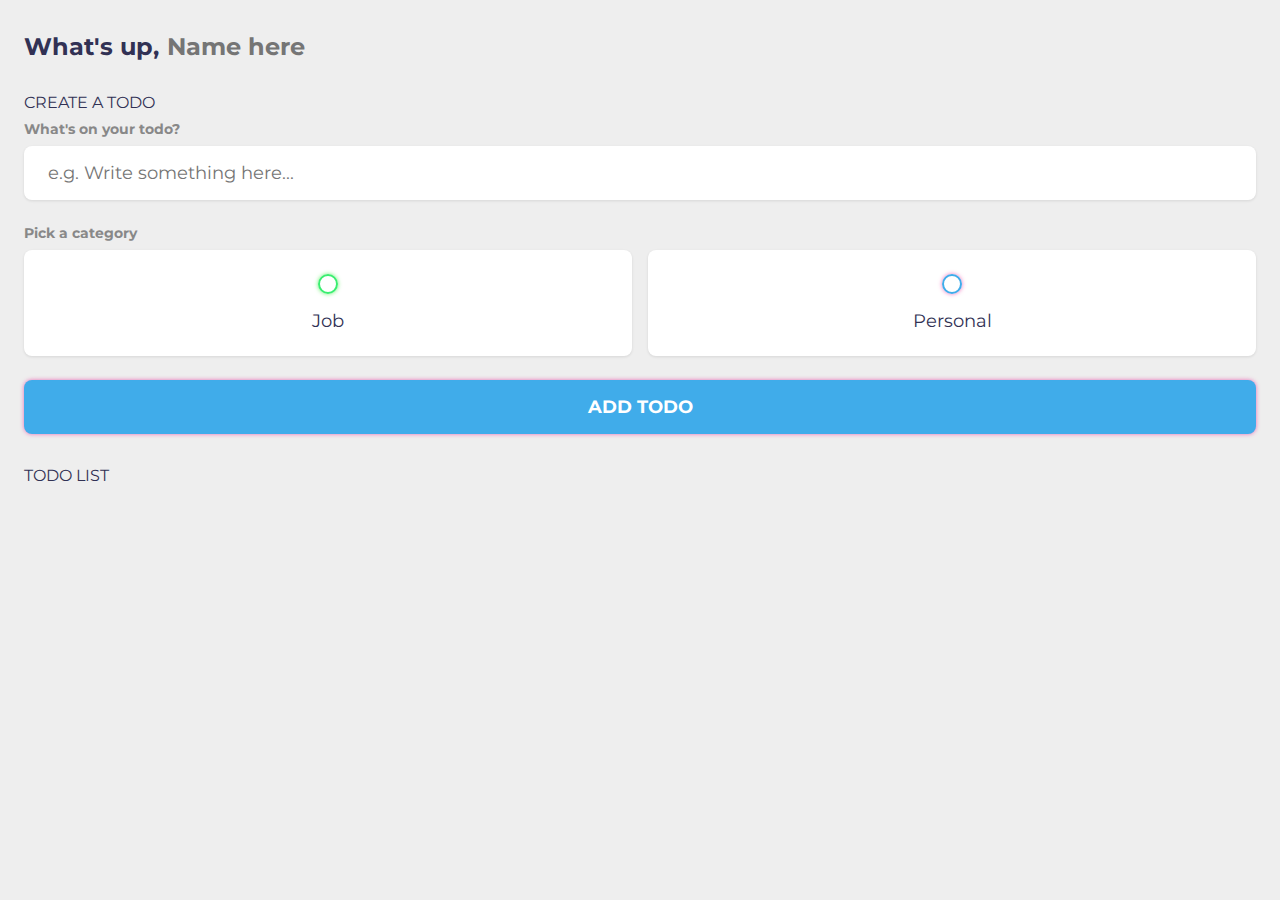
<file: designtodo/index.html>
<!DOCTYPE html>
<html lang="en">
<head>
	<meta charset="UTF-8" />
	<meta http-equiv="X-UA-Compatible" content="IE=edge" />
	<meta name="viewport" content="width=device-width, initial-scale=1.0" />
	<title>Todo List 2022 with LocalStorage</title>
	
	<link rel="stylesheet" href="main.css" />
	
	
	<link rel="preconnect" href="https://fonts.googleapis.com">
	<link rel="preconnect" href="https://fonts.gstatic.com" crossorigin>
	<link href="https://fonts.googleapis.com/css2?family=Fira+Sans:ital,wght@0,400;0,700;0,900;1,400&family=Montserrat:ital,wght@0,400;0,700;0,900;1,400&display=swap" rel="stylesheet">
	
</head>
<body>
	
	<main class="app">
		<!-- Greeting -->
		<section class="greeting">
			<h2 class="title">
				What's up, <input type="text" id="name" placeholder="Name here" />
			</h2>
		</section>
		
		
		
		<section class="create-todo">
			<h3>CREATE A TODO</h3>
			<form id="new-todo-form">
				<h4>What's on your todo?</h4>
				<input 
					type="text" 
					placeholder="e.g. Write something here..."
					name="content"
					id="content" />
				
				<h4>Pick a category</h4>
				<div class="options">
					<label>
						<input type="radio" name="category" id="category1" value="Job" /> 
						<span class="bubble Job"></span>
						<div>Job</div>
					</label>
					<label>
						<input type="radio" name="category" id="category2" value="personal" />
						<span class="bubble personal"></span>
						<div>Personal</div>
					</label>
				</div>

				<input type="submit" value="Add todo" />
			</form>
		</section>
		

		
		<section class="todo-list">
			<h3>TODO LIST</h3>
			<div class="list" id="todo-list"></div>
		</section>
		

	</main>
	

	
	<script src="main.js"></script>
	
</body>
</html>
</file>
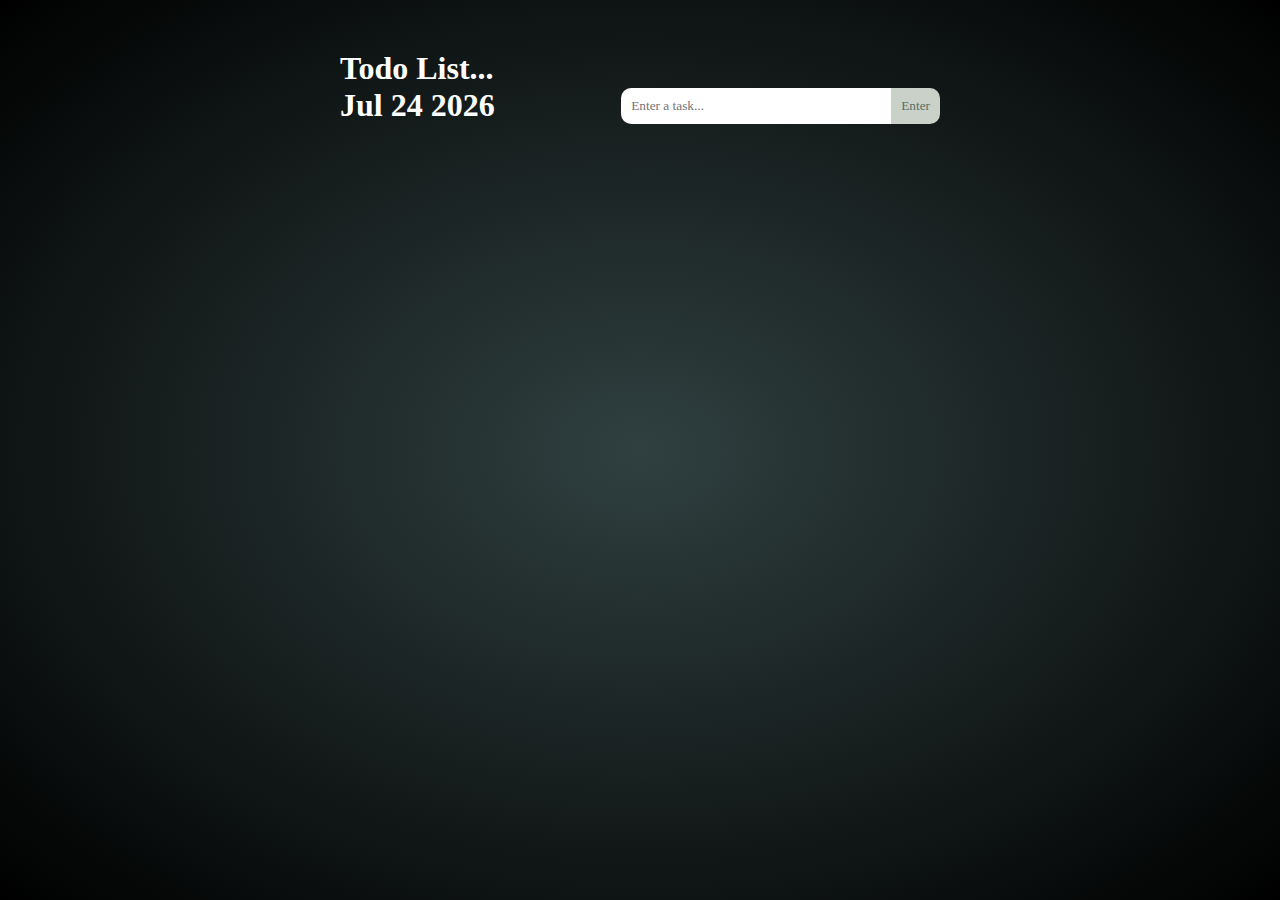
<file: python-to-list/index.html>
<!DOCTYPE html>
<html lang="en">

<head>
  <meta charset="UTF-8">
  <meta http-equiv="X-UA-Compatible" content="IE=edge">
  <meta name="viewport" content="width=device-width, initial-scale=1.0">
  <link rel="stylesheet" href="style.css">
  <link rel="preconnect" href="https://fonts.googleapis.com">
  <link rel="preconnect" href="https://fonts.gstatic.com" crossorigin>
  <link href="https://fonts.googleapis.com/css2?family=Shadows+Into+Light&display=swap" rel="stylesheet">
  <link rel="stylesheet" href="https://cdnjs.cloudflare.com/ajax/libs/font-awesome/6.2.0/css/all.min.css">
  <title>To-do list</title>
</head>

<body>

  <main class="app">
    <h1>Todo List...</h1>
    <div class="input-header">
      <h1><span id="date"></span></h1>
      <div class="to-do-input">
        <input type="text" id="item" placeholder="Enter a task..."><button id="enter">Enter</button>
      </div>
    </div>
    <div class="to-do-list"></div>
  </main>

  <script src="script.js"></script>

</body>

</html>
</file>
<file: designtodo/main.css>
:root {
	--primary: #40acea;
	--Job: #3aee70;
	--personal: var(--primary);
	--light: #EEE;
	--grey: #888;
	--dark: #313154;
	--danger: #c7ff57;

	--shadow: 0 1px 3px rgba(0, 0, 0, 0.1);

	--Job-glow: 0px 0px 4px rgba(58, 238, 64, 0.75);
	--personal-glow: 0px 0px 4px rgba(234, 64, 164, 0.75);
}

* {
	margin: 0;
	padding: 0;
	box-sizing: border-box;
	font-family: 'montserrat', sans-serif;
}

input:not([type="radio"]):not([type="checkbox"]), button {
	appearance: none;
	border: none;
	outline: none;
	background: none;
	cursor: initial;
}


body {
	background: var(--light);
	color: var(--dark);
}

section {
	margin-top: 2rem;
	margin-bottom: 2rem;
	padding-left: 1.5rem;
	padding-right: 1.5rem;
}

h3 {
	color: var(--dark);
	font-size: 1rem;
	font-weight: 400;
	margin-bottom: 0.5rem;
}

h4 {
	color: var(--grey);
	font-size: 0.875rem;
	font-weight: 700;
	margin-bottom: 0.5rem;
}

.greeting .title {
	display: flex;
}

.greeting .title input {
	margin-left: 0.5rem;
	flex: 1 1 0%;
	min-width: 0;
}

.greeting .title, 
.greeting .title input {
	color: var(--dark);
	font-size: 1.5rem;
	font-weight: 700;
}

.create-todo input[type="text"] {
	display: block;
	width: 100%;
	font-size: 1.125rem;
	padding: 1rem 1.5rem;
	color: var(--dark);
	background-color: #FFF;
	border-radius: 0.5rem;
	box-shadow: var(--shadow);
	margin-bottom: 1.5rem;
}

.create-todo .options {
	display: grid;
	grid-template-columns: repeat(2, 1fr);
	grid-gap: 1rem;
	margin-bottom: 1.5rem;
}

.create-todo .options label {
	display: flex;
	flex-direction: column;
	align-items: center;
	justify-content: center;
	background-color: #FFF;
	padding: 1.5rem;
	box-shadow: var(--shadow);
	border-radius: 0.5rem;
	cursor: pointer;
}

input[type="radio"],
input[type="checkbox"] {
	display: none;
}

.bubble {
	display: flex;
	align-items: center;
	justify-content: center;
	width: 20px;
	height: 20px;
	border-radius: 999px;
	border: 2px solid var(--Job);
	box-shadow: var(--Job-glow);
}

.bubble.personal {
	border-color: var(--personal);
	box-shadow: var(--personal-glow);
}

.bubble::after {
	content: '';
	display: block;
	opacity: 0;
	width: 0px;
	height: 0px;
	background-color: var(--job);
	box-shadow: var(--Job-glow);
	border-radius: 999px;
	transition: 0.2s ease-in-out;
}

.bubble.personal::after {
	background-color: var(--personal);
	box-shadow: var(--personal-glow);
}

input:checked ~ .bubble::after {
	width: 10px;
	height: 10px;
	opacity: 1;
}

.create-todo .options label div {
	color: var(--dark);
	font-size: 1.125rem;
	margin-top: 1rem;
}

.create-todo input[type="submit"] {
	display: block;
	width: 100%;
	font-size: 1.125rem;
	padding: 1rem 1.5rem;
	color: #FFF;
	font-weight: 700;
	text-transform: uppercase;
	background-color: var(--primary);
	box-shadow: var(--personal-glow);
	border-radius: 0.5rem;
	cursor: pointer;
	transition: 0.2s ease-out;
}

.create-todo input[type="submit"]:hover {
	opacity: 0.75;
}

.todo-list .list {
	margin: 1rem 0;
}

.todo-list .todo-item {
	display: flex;
	align-items: center;
	background-color: #FFF;
	padding: 1rem;
	border-radius: 0.5rem;
	box-shadow: var(--shadow);
	margin-bottom: 1rem;
}

.todo-item label {
	display: block;
	margin-right: 1rem;
	cursor: pointer;
}

.todo-item .todo-content {
	flex: 1 1 0%;
}

.todo-item .todo-content input {
	color: var(--dark);
	font-size: 1.125rem;
}

.todo-item .actions {
	display: flex;
	align-items: center;
}

.todo-item .actions button {
	display: block;
	padding: 0.5rem;
	border-radius: 0.25rem;
	color: #FFF;
	cursor: pointer;
	transition: 0.2s ease-in-out;
}

.todo-item .actions button:hover {
	opacity: 0.75;
}

.todo-item .actions .edit {
	margin-right: 0.5rem;
	background-color: var(--primary);
}

.todo-item .actions .delete {
	background-color: var(--danger);
}

.todo-item.done .todo-content input {
	text-decoration: line-through;
	color: var(--grey);
}
</file>
<file: python-to-list/style.css>
*{
    padding: 0;
    margin: 0;
  }
  
  /* #5b7065, black */
  body {
    background: rgba(48, 64, 64, 1.0); 
    background: -webkit-radial-gradient(center, rgba(48, 64, 64, 1.0) 0%, rgba(0, 0, 0, 1.0) 100%);
    background: -moz-radial-gradient(center, rgba(48, 64, 64, 1.0) 0%, rgba(0, 0, 0, 1.0) 100%);
    background: radial-gradient(ellipse at center, rgba(48, 64, 64, 1.0) 0%, rgba(0, 0, 0, 1.0) 100%);
    font-family: 'Georgia', serif;
    min-height: 100vh;
  }
  
  button {
    height: fit-content;
    cursor: pointer;
    color: #04202c;
    background-color: #c9d1c8;
  }
  
  .app {
    width: 600px;
    margin: auto;
    padding-top: 50px;
    color: white;
  }
  
  .input-header {
    display: flex;
    justify-content: space-between;
    align-items: center;
    color: white;
    border-top-left-radius: 10px;
    border-top-right-radius: 10px;
    padding: 0px 0px 10px 0px;
  }
  
  .to-do-input input {
    width: 250px;
    font-family: inherit;
    border: none;
    border-top-left-radius: 10px;
    border-bottom-left-radius: 10px;
    padding: 10px;
    outline: none;
  }
  
  .to-do-input button {
    color: #5b7065;
    font-family: inherit;
    border: none;
    padding: 10px;
    border-top-right-radius: 10px;
    border-bottom-right-radius: 10px;
  }
  
  .to-do-list {
    display: flex;
    flex-direction: column;
    gap: 15px;
  }
  
  .to-do-list i {
    color: #c9d1c8;
    cursor: pointer;
  }
  
  .to-do-list .fa-pen-to-square {
    color: #5b7065;
  }
  
  .to-do-list button {
    padding: 8px;
    border-radius: 10px;
    cursor: pointer;
    font-family: inherit;
    border: none;
  }
  
  .item {
    display: flex;
    flex-direction: column;
    gap: 10px;
    background-color: rgba(0, 0, 0, 0.3);
    border-radius: 10px;
    padding: 8px;
    box-shadow: 0px 2px 4px 0px rgba(0, 0, 0, 0.5);
  }
  
  .input-controller {
    display: flex;
    gap: 10px;
  }
  
  .input-controller textarea {
    width: 100%;
    outline: none;
    border: none;
    resize: none;
    line-height: 1.4;
    color: white;
    border-radius: 10px;
    background-color: transparent;
    font-size: 1.2rem;
    font-family: inherit;
    transition: all 0.30s ease-in-out;
  }
  
  textarea:focus {
    box-shadow: 0 0 5px white;
  }
  
  .edit-controller {
    display: flex;
    gap: 5px;
  }
  
  .update-controller {
    display: none;
  }
  
  @media(max-width: 768px) {
    .app {
      width: 95%;
      text-align: center;
    }
  
    .input-header {
      flex-direction: column;
      padding-bottom: 20px;
    }
  
    .to-do-input {
      display: flex;
    }
  
    .to-do-input input {
      width: 300px;
    }
  
  }
</file>
